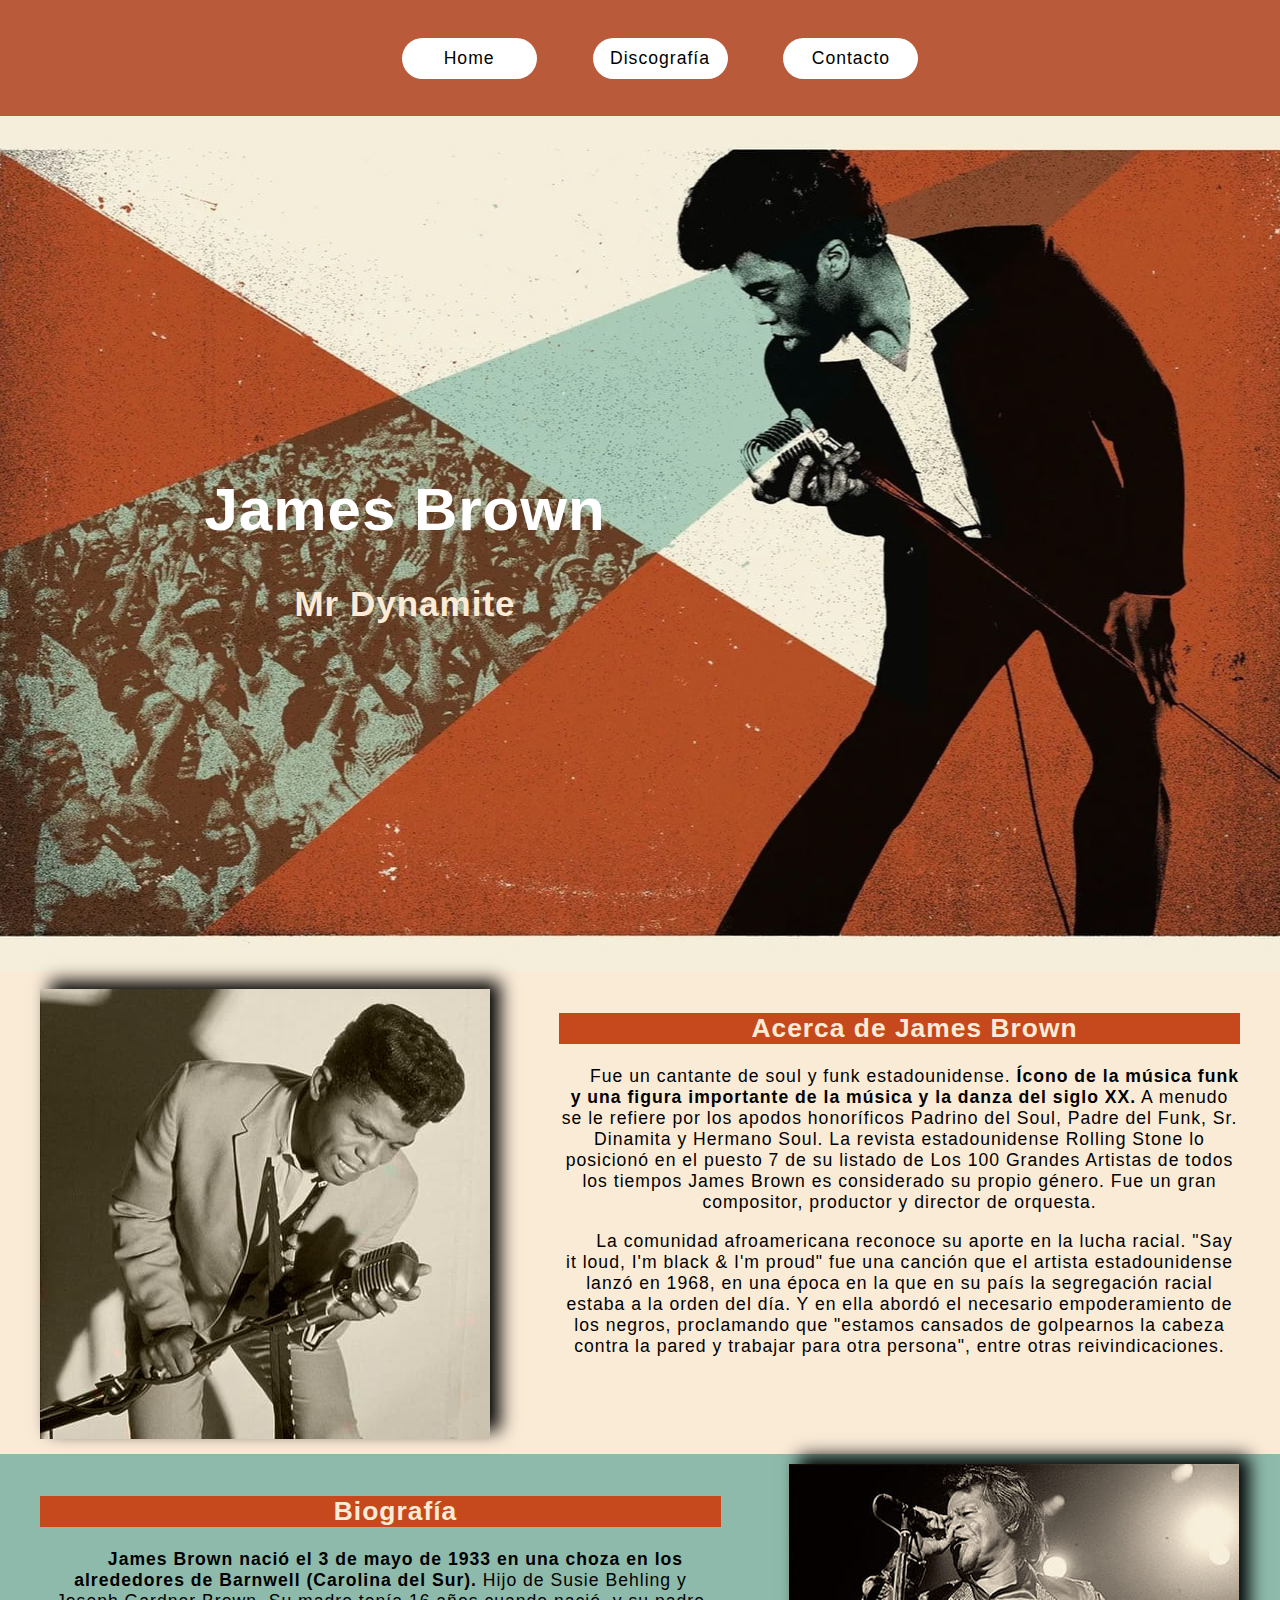
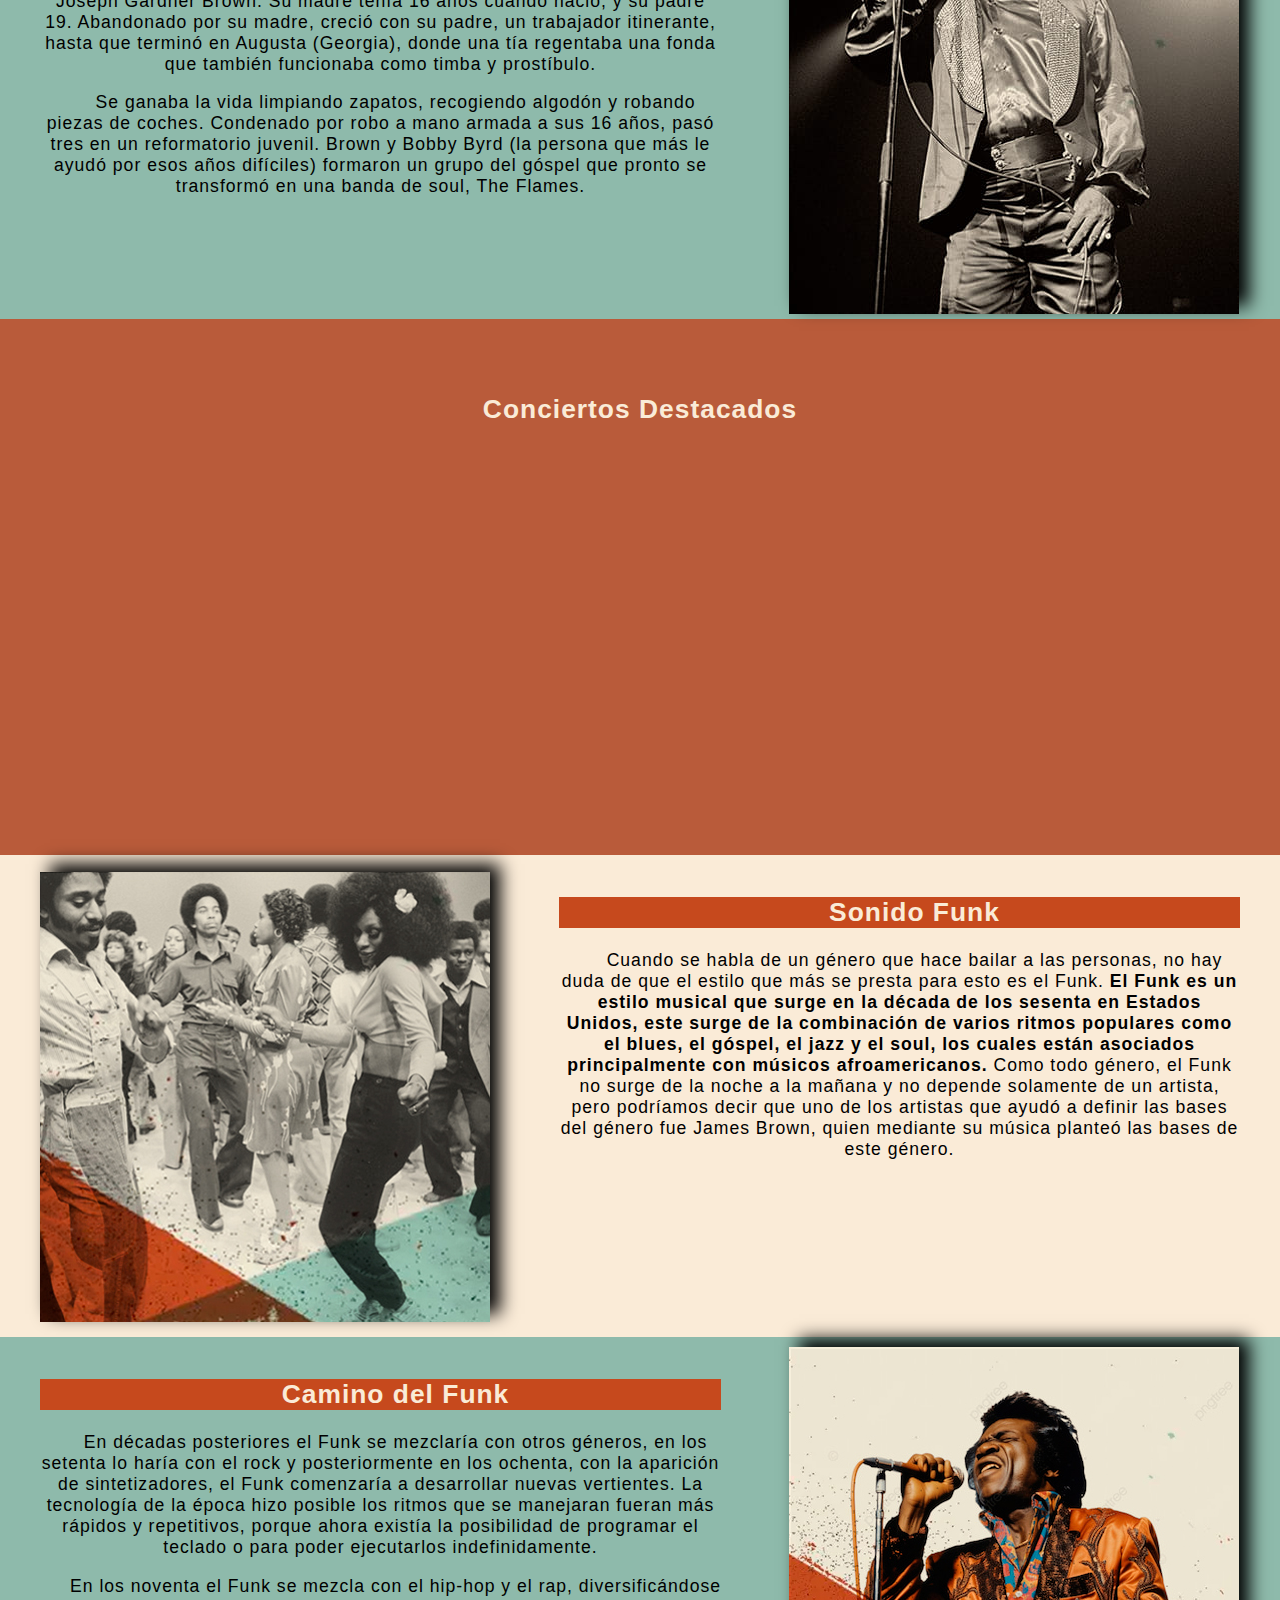
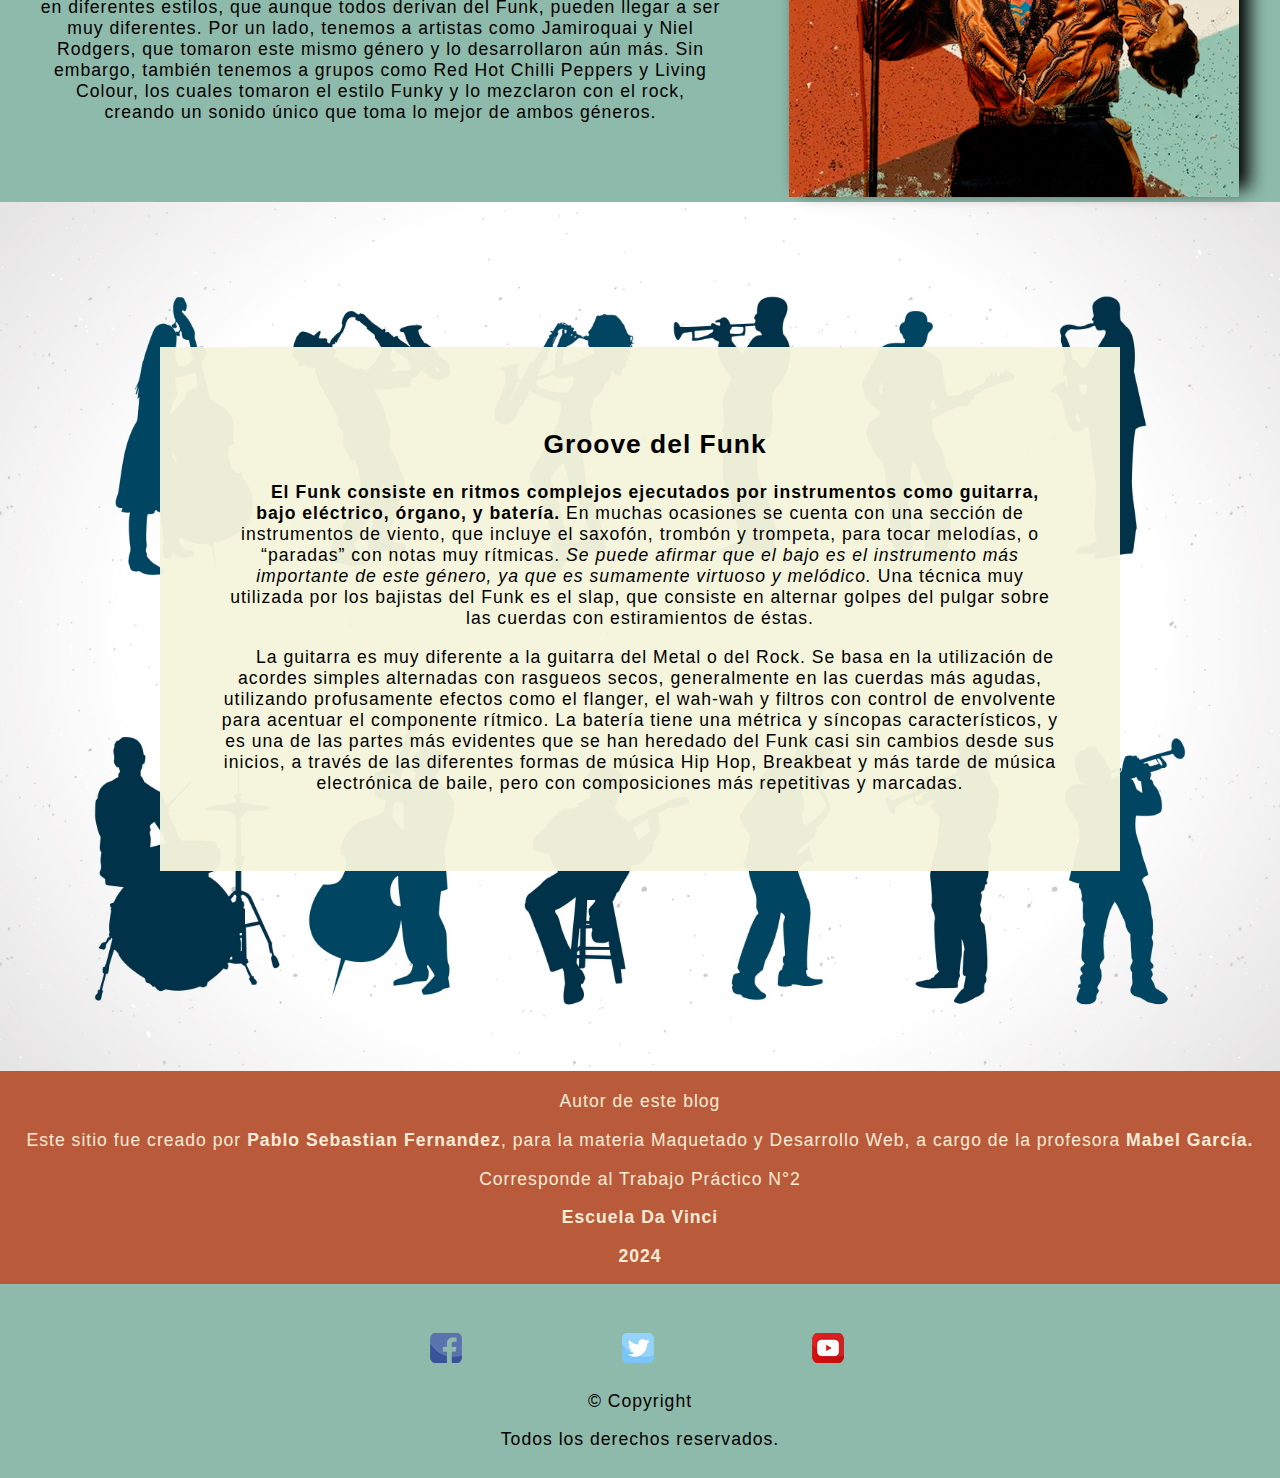
<file: index.html>
<!DOCTYPE html>
<html lang="es">
<head>
    <meta charset="UTF-8">
    <meta name="viewport" content="width=device-width, initial-scale=1.0">
    <link rel="stylesheet" href="style.css">
    <title>James Brown Web</title>
</head>
<body>
    <div id="centrarcontenido">
        <header id="encabezado">
            <nav>
                <ul class="navmenu">
                    <li><a href="index.html">Home</a></li>
                    <li><a href="disco.html">Discografía</a></li>
                    <li><a href="form.html">Contacto</a></li>               
                </ul>                             
        </nav>
        </header>
        <main class="main">
            <section class="secciona">
                <div class="divimagen">
                    <div class="divname">
                        <h1>James Brown</h1>
                        <h2>Mr Dynamite</h2>
                    </div>
                </div>                         
            </section>
            <section class="textoderecha">
                <figure>
                    <img src="img/james_450_editada.jpg" alt="imagen de james cantando a sus 26 años">
                </figure>
                <div class="infojames">
                    <h2>Acerca de James Brown</h2>
                    <p>   Fue un cantante de soul y funk estadounidense. <strong>Ícono de la música funk y una figura importante de la música y la danza del siglo XX.</strong> A menudo se le refiere por los apodos honoríficos Padrino del Soul, Padre del Funk, Sr. Dinamita y Hermano Soul. La revista estadounidense Rolling Stone lo posicionó en el puesto 7 de su listado de Los 100 Grandes Artistas de todos los tiempos James Brown es considerado su propio género. Fue un gran compositor, productor y director de orquesta.</p>
                    <p>La comunidad afroamericana reconoce su aporte en la lucha racial. "Say it loud, I'm black & I'm proud" fue una canción que el artista estadounidense lanzó en 1968, en una época en la que en su país la segregación racial estaba a la orden del día. Y en ella abordó el necesario empoderamiento de los negros, proclamando que "estamos cansados de golpearnos la cabeza contra la pared y trabajar para otra persona", entre otras reivindicaciones.</p>
                                    
                </div>
            </section>
            <section class="textoizquierda">
                <div class="infojames">
                    <h2>Biografía</h2>
                    <p><strong>James Brown nació el 3 de mayo de 1933 en una choza en los alrededores de Barnwell (Carolina del Sur).</strong> Hijo de Susie Behling y Joseph Gardner Brown. Su madre tenía 16 años cuando nació, y su padre 19. Abandonado por su madre, creció con su padre, un trabajador itinerante, hasta que terminó en Augusta (Georgia), donde una tía regentaba una fonda que también funcionaba como timba y prostíbulo.</p>
                    <p>Se ganaba la vida limpiando zapatos, recogiendo algodón y robando piezas de coches. Condenado por robo a mano armada a sus 16 años, pasó tres en un reformatorio juvenil. Brown y Bobby Byrd (la persona que más le ayudó por esos años difíciles) formaron un grupo del góspel que pronto se transformó en una banda de soul, The Flames.</p>
                                    
                </div>
                <figure>
                    <img src="img/james_450_editada_B.jpg" alt="imagen de james cantando a sus 46 años">
                </figure>
            
            </section>
            <div class="multimedia">
                <h2>Conciertos Destacados</h2>
                <iframe width="560" height="315" src="https://www.youtube.com/embed/i_Hb8KE5CWs?si=XOpP9HxBZ70RHoxN" title="YouTube video player"  allow="accelerometer; autoplay; clipboard-write; encrypted-media; gyroscope; picture-in-picture; web-share" referrerpolicy="strict-origin-when-cross-origin" allowfullscreen></iframe>

                <iframe width="560" height="315" src="https://www.youtube.com/embed/XMXsZYoVsMA?si=PE0xQRkvnsaoVHdj" title="YouTube video player"  allow="accelerometer; autoplay; clipboard-write; encrypted-media; gyroscope; picture-in-picture; web-share" referrerpolicy="strict-origin-when-cross-origin" allowfullscreen></iframe>
            </div>
            <section class="textoderecha">
                <figure>
                    <img src="img/funky_dance450.jpg" alt="bailarines de musica funk">
                </figure>
                <div class="infojames">
                    <h2>Sonido Funk</h2>
                    <p>Cuando se habla de un género que hace bailar a las personas, no hay duda de que el estilo que más se presta para esto es el Funk. <strong>El Funk es un estilo musical que surge en la década de los sesenta en Estados Unidos, este surge de la combinación de varios ritmos populares como el blues, el góspel, el jazz y el soul, los cuales están asociados principalmente con músicos afroamericanos.</strong> Como todo género, el Funk no surge de la noche a la mañana y no depende solamente de un artista, pero podríamos decir que uno de los artistas que ayudó a definir las bases del género fue James Brown, quien mediante su música planteó las bases de este género.</p>
                    
                </div>
            </section>
            <section class="textoizquierda">
                <div class="infojames">
                    <h2>Camino del Funk</h2>
                    <p>En décadas posteriores el Funk se mezclaría con otros géneros, en los setenta lo haría con el rock y posteriormente en los ochenta, con la aparición de sintetizadores, el Funk comenzaría a desarrollar nuevas vertientes. La tecnología de la época hizo posible los ritmos que se manejaran fueran más rápidos y repetitivos, porque ahora existía la posibilidad de programar el teclado o para poder ejecutarlos indefinidamente.</p>
                    <p>En los noventa el Funk se mezcla con el hip-hop y el rap, diversificándose en diferentes estilos, que aunque todos derivan del Funk, pueden llegar a ser muy diferentes. Por un lado, tenemos a artistas como Jamiroquai y Niel Rodgers, que tomaron este mismo género y lo desarrollaron aún más. Sin embargo, también tenemos a grupos como Red Hot Chilli Peppers y Living Colour, los cuales tomaron el estilo Funky y lo mezclaron con el rock, creando un sonido único que toma lo mejor de ambos géneros.</p>
                </div>
                <figure>
                    <img src="img/camino_funk_editado.jpg" alt="James Cantando">
                </figure>
            </section>
            <section class="groove">
                <div class="instrumentos">
                        <h2>Groove del Funk</h2>
                        <p><strong>El Funk consiste en ritmos complejos ejecutados por instrumentos como guitarra, bajo eléctrico, órgano, y batería.</strong> En muchas ocasiones se cuenta con una sección de instrumentos de viento, que incluye el saxofón, trombón y trompeta, para tocar melodías, o “paradas” con notas muy rítmicas. <em>Se puede afirmar que el bajo es el instrumento más importante de este género, ya que es sumamente virtuoso y melódico.</em> Una técnica muy utilizada por los bajistas del Funk es el slap, que consiste en alternar golpes del pulgar sobre las cuerdas con estiramientos de éstas.</p>
                        <p>La guitarra es muy diferente a la guitarra del Metal o del Rock. Se basa en la utilización de acordes simples alternadas con rasgueos secos, generalmente en las cuerdas más agudas, utilizando profusamente efectos como el flanger, el wah-wah y filtros con control de envolvente para acentuar el componente rítmico. La batería tiene una métrica y síncopas característicos, y es una de las partes más evidentes que se han heredado del Funk casi sin cambios desde sus inicios, a través de las diferentes formas de música Hip Hop, Breakbeat y más tarde de música electrónica de baile, pero con composiciones más repetitivas y marcadas.</p>
                </div>
                
            </section>
            <div class="autor">
                <span>Autor de este blog</span>
                <p>Este sitio fue creado por <b>Pablo Sebastian Fernandez</b>, para la materia Maquetado y Desarrollo Web, a cargo de la profesora <b>Mabel García.</b>
                </p>
                <p>Corresponde al Trabajo Práctico N°2</p>
                <p><b>Escuela Da Vinci</b></p>
                <p><b>2024</b></p>
                
            </div>
                
        </main>
        <footer>
            <ul>
                <li><a id="fb" href="https://www.facebook.com/JamesBrown/" target="_blank" title="enlace a facebook de James Brown">Facebook</a></li>
                <li><a id="tw" href="https://x.com/JamesBrownMusic" target="_blank" title="enlace a Twitter de James Brown">Twitter</a></li>
                <li><a id="yt" href="https://www.youtube.com/channel/UCOCZxe0gNRA7c3PGWPGoiGg" target="_blank" title="enlace a youtube de James Brown">You Tube</a></li>
            </ul>
            <div>
                <span>&copy; Copyright</span>
                <p>Todos los derechos reservados.</p>
            </div>
        </footer>
    </div>
</body>
</html>
</file>
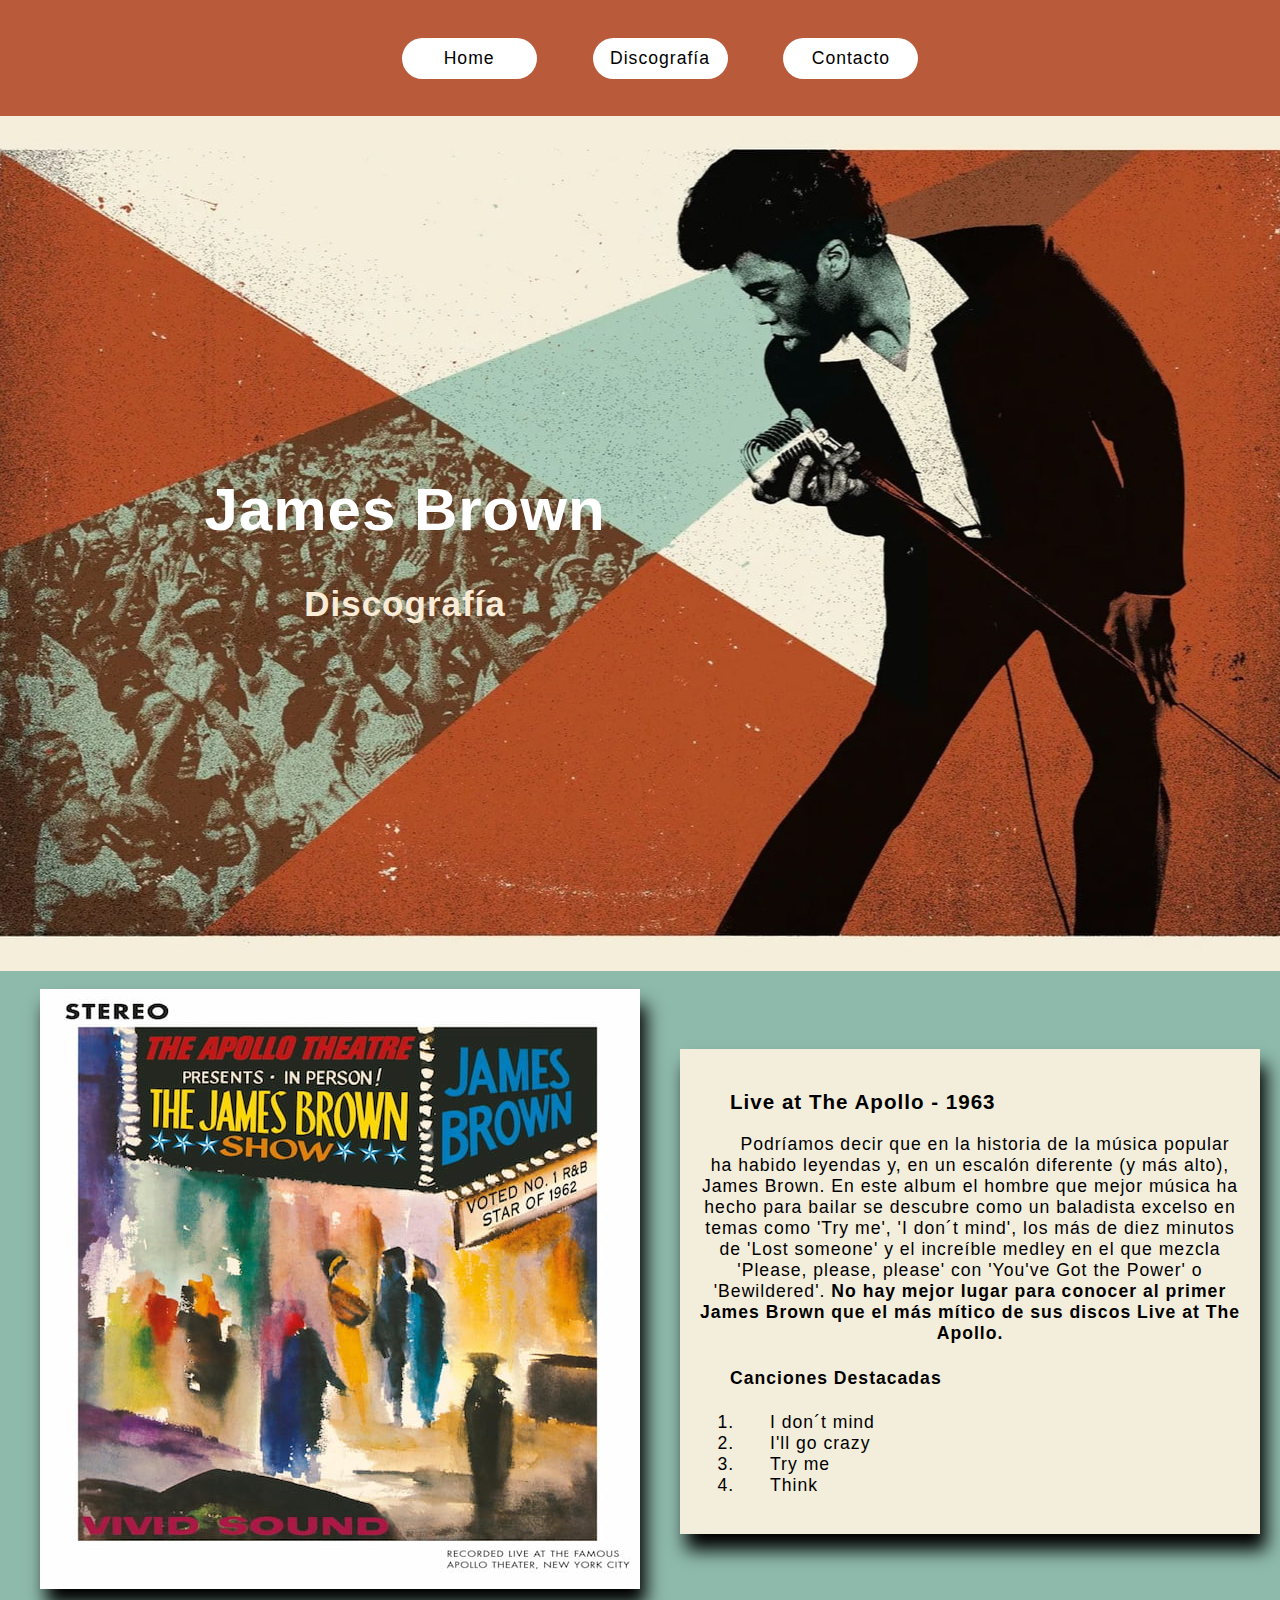
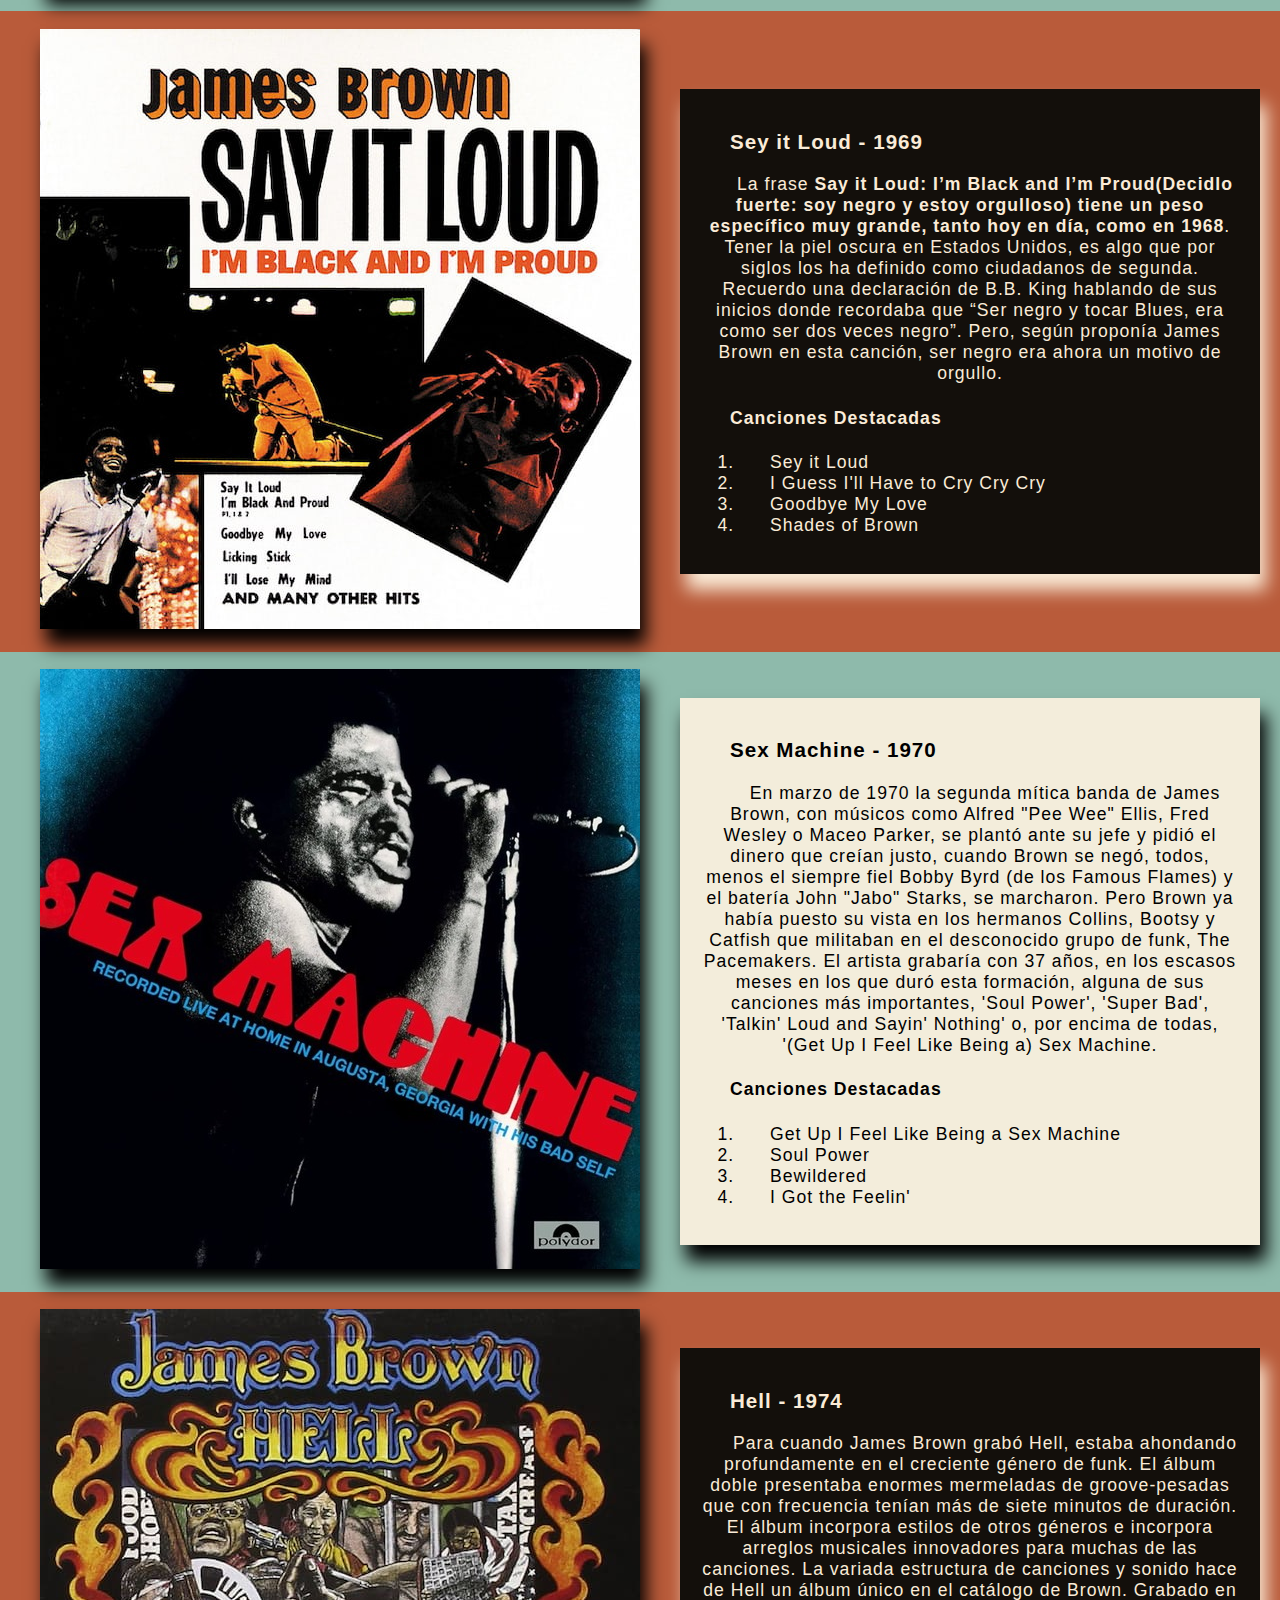
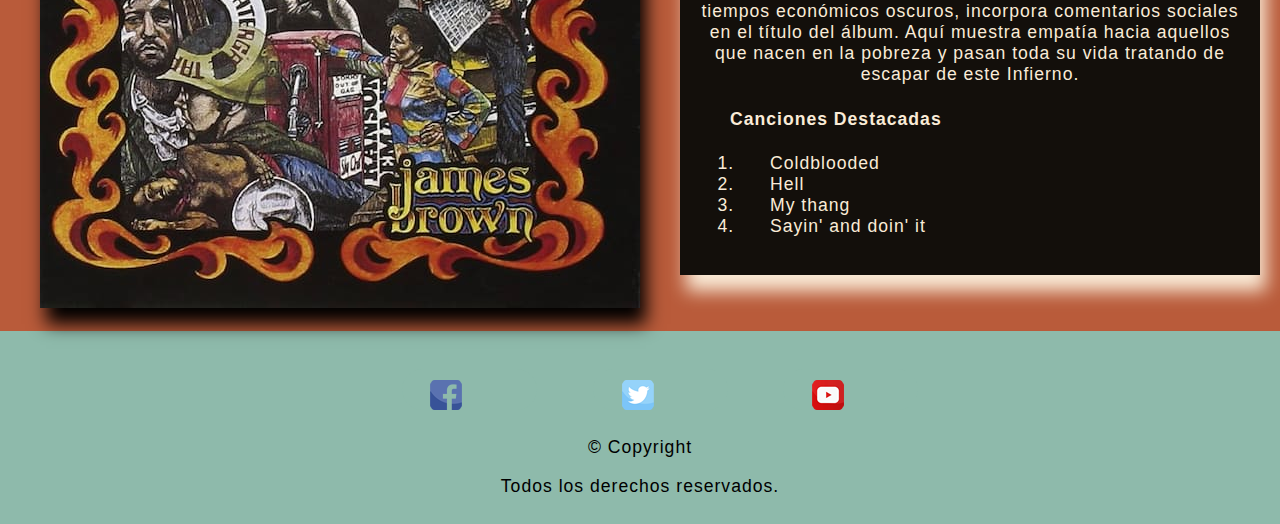
<file: disco.html>
<!DOCTYPE html>
<html lang="es">
<head>
    <meta charset="UTF-8">
    <meta name="viewport" content="width=device-width, initial-scale=1.0">
    <link rel="stylesheet" href="style.css">
    <title>James Brown Discografía</title>
</head>
<body>
    <div id="centrarcontenido">
        <header id="encabezado">
            <nav>
                <ul class="navmenu">
                    <li><a href="index.html">Home</a></li>
                    <li id="desplegable" class="navi"><a href="disco.html">Discografía</a>
                        <ul id="opciones">
                            <li><a href="#apollo">Live at The Apollo</a></li>
                            <li><a href="#sey">Say it Loud</a></li>
                            <li><a href="#sex">Sex Machine</a></li>
                            <li><a href="#hell">Hell</a></li>

                        </ul>
                    </li>
                    <li><a href="form.html">Contacto</a></li>                
                </ul>   
        </nav>
        </header>
        <main class="main">
            <section class="secciona">
                <div class="divimagen">
                    <div class="divname">
                        <h1>James Brown</h1>
                        <h2>Discografía</h2>
                    </div>
                </div>                         
            </section>
            <section class="discos">
                <div class="disk">
                    <figure>
                        <img src="img/disco_apollo_600.jpg" alt="Tapa de disco Live at The Apollo - 1963 James Brown">
                    </figure>
                    <div>
                    <h3 id="apollo">Live at The Apollo - 1963</h3>
                    <p>Podríamos decir que en la historia de la música popular ha habido leyendas y, en un escalón diferente (y más alto), James Brown. En este album el hombre que mejor música ha hecho para bailar se descubre como un baladista excelso en temas como 'Try me', 'I don´t mind', los más de diez minutos de 'Lost someone' y el increíble medley en el que mezcla 'Please, please, please' con 'You've Got the Power' o 'Bewildered'. <strong>No hay mejor lugar para conocer al primer James Brown que el más mítico de sus discos Live at The Apollo.</strong></p>
                    <h4>Canciones Destacadas</h4>
                    <ol>
                        <li>I don´t mind</li>
                        <li>I'll go crazy</li>
                        <li>Try me</li>
                        <li>Think</li>
                    </ol>
                    </div>
                </div>
                <div class="disk">
                    <figure>
                        <img src="img/say_600.jpg" alt="Tapa de disco Sey it Loud - 1969 James Brown">
                    </figure>
                    <div>
                    <h3 id="sey">Sey it Loud - 1969</h3>
                    <p>La frase <strong>Say it Loud: I’m Black and I’m Proud(Decidlo fuerte: soy negro y estoy orgulloso) tiene un peso específico muy grande, tanto hoy en día, como en 1968</strong>. Tener la piel oscura en Estados Unidos, es algo que por siglos los ha definido como ciudadanos de segunda. Recuerdo una declaración de B.B. King hablando de sus inicios donde recordaba que “Ser negro y tocar Blues, era como ser dos veces negro”. Pero, según proponía James Brown en esta canción, ser negro era ahora un motivo de orgullo.</p>
                    <h4>Canciones Destacadas</h4>
                    <ol>
                        <li>Sey it Loud</li>
                        <li>I Guess I'll Have to Cry Cry Cry</li>
                        <li>Goodbye My Love</li>
                        <li>Shades of Brown</li>
                    </ol>
                    </div>
                </div>
                <div class="disk">
                    <figure>
                        <img src="img/1970_600.jpg" alt="Tapa de disco Sex Machine - 1970 James Brown">
                    </figure>
                    <div>
                    <h3 id="sex">Sex Machine - 1970</h3>
                    <p>En marzo de 1970 la segunda mítica banda de James Brown, con músicos como Alfred "Pee Wee" Ellis, Fred Wesley o Maceo Parker, se plantó ante su jefe y pidió el dinero que creían justo, cuando Brown se negó, todos, menos el siempre fiel Bobby Byrd (de los Famous Flames) y el batería John "Jabo" Starks, se marcharon. Pero Brown ya había puesto su vista en los hermanos Collins, Bootsy y Catfish que militaban en el desconocido grupo de funk, The Pacemakers. El artista grabaría con 37 años, en los escasos meses en los que duró esta formación, alguna de sus canciones más importantes, 'Soul Power', 'Super Bad', 'Talkin' Loud and Sayin' Nothing' o, por encima de todas, '(Get Up I Feel Like Being a) Sex Machine.</p>
                    <h4>Canciones Destacadas</h4>
                    <ol>
                        <li>Get Up I Feel Like Being a Sex Machine</li>
                        <li>Soul Power</li>
                        <li>Bewildered</li>
                        <li>I Got the Feelin'</li>
                    </ol>
                    </div>
                </div>
                <div class="disk">
                    <figure>
                        <img src="img/hell_600.jpg" alt="Tapa de disco Hell - 1974 James Brown">
                    </figure>
                    <div>
                    <h3 id="hell">Hell - 1974</h3>
                    <p>Para cuando James Brown grabó Hell, estaba ahondando profundamente en el creciente género de funk. El álbum doble presentaba enormes mermeladas de groove-pesadas que con frecuencia tenían más de siete minutos de duración. El álbum incorpora estilos de otros géneros e incorpora arreglos musicales innovadores para muchas de las canciones. La variada estructura de canciones y sonido hace de Hell un álbum único en el catálogo de Brown. Grabado en tiempos económicos oscuros, incorpora comentarios sociales en el título del álbum. Aquí muestra empatía hacia aquellos que nacen en la pobreza y pasan toda su vida tratando de escapar de este Infierno.</p>
                    <h4>Canciones Destacadas</h4>
                    <ol>
                        <li>Coldblooded</li>
                        <li>Hell</li>
                        <li>My thang</li>
                        <li>Sayin' and doin' it</li>
                    </ol>
                    </div>
                </div>
            </section>
        </main>
        <footer>
            <ul>
                <li><a id="fb" href="https://www.facebook.com/JamesBrown/" target="_blank" title="enlace a facebook de James Brown">Facebook</a></li>
                <li><a id="tw" href="https://x.com/JamesBrownMusic" target="_blank" title="enlace a Twitter de James Brown">Twitter</a></li>
                <li><a id="yt" href="https://www.youtube.com/channel/UCOCZxe0gNRA7c3PGWPGoiGg" target="_blank" title="enlace a youtube de James Brown">You Tube</a></li>
            </ul>
            <div>
                <div>
                    <span>&copy; Copyright</span>
                    <p>Todos los derechos reservados.</p>
                </div>
            </div>
        </footer>
    </div>
</body>
</html>
</file>
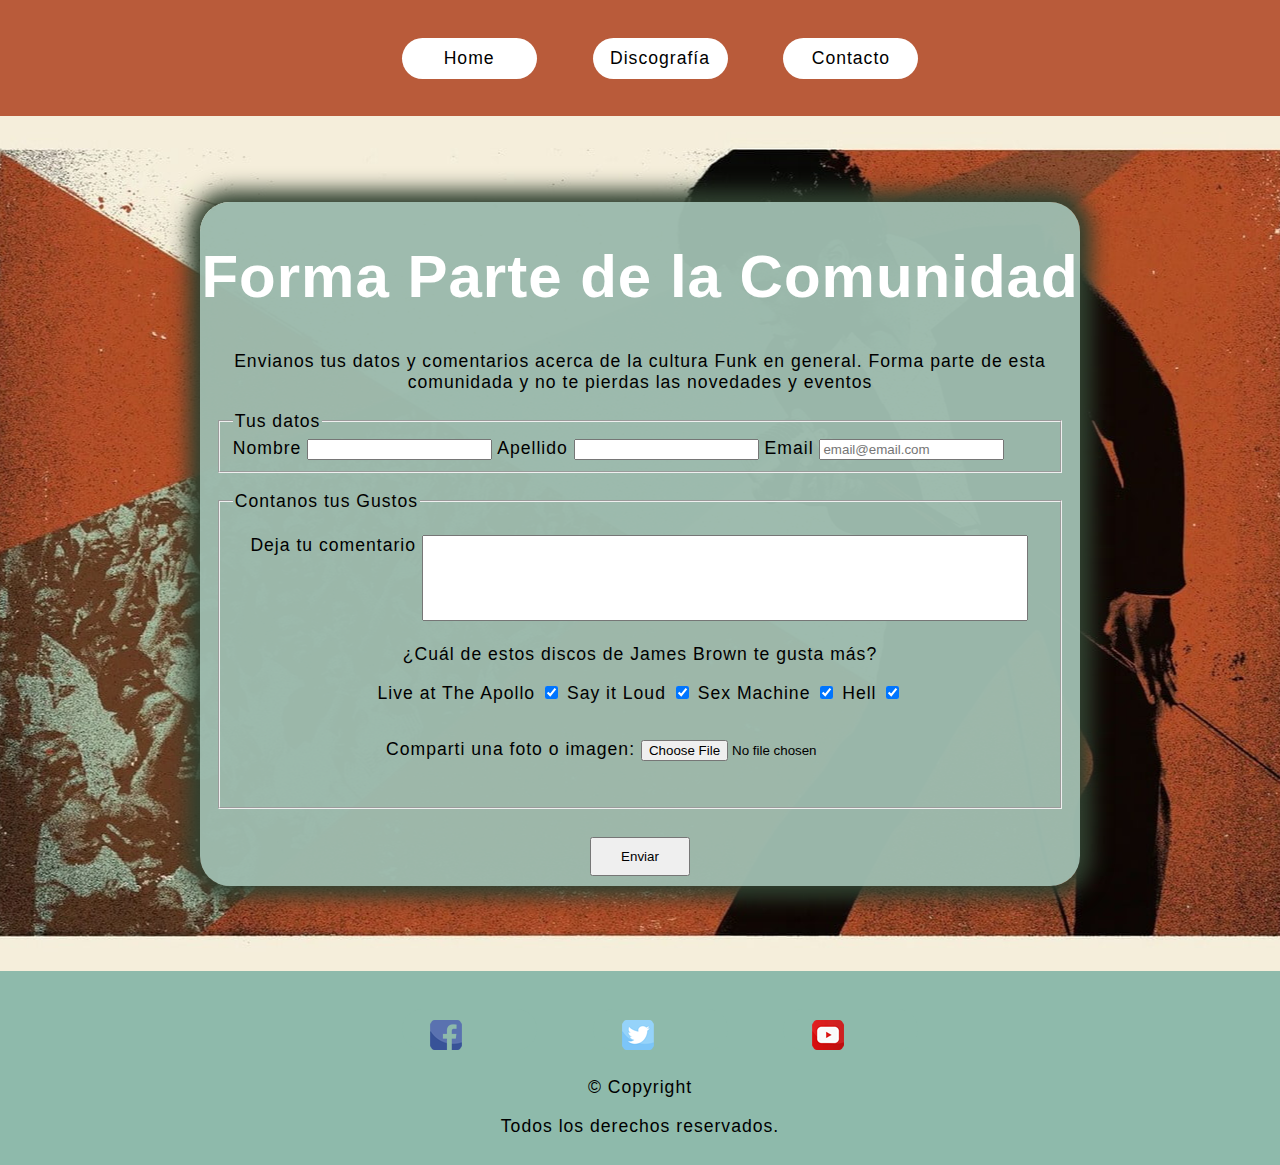
<file: form.html>
<!DOCTYPE html>
<html lang="es">
<head>
    <meta charset="UTF-8">
    <meta name="viewport" content="width=device-width, initial-scale=1.0">
    <link rel="stylesheet" href="style.css">
    <title>Contacto</title>
</head>
<body>
    <div id="centrarcontenido">
        <header id="encabezado">
            <nav>
                <ul class="navmenu">
                    <li><a href="index.html">Home</a></li>
                    <li><a href="disco.html">Discografía</a></li>
                    <li><a href="form.html">Contacto</a></li>               
                </ul>                             
        </nav>
        </header>
        <main class="main">
            <section class="secciona">
                <div class="divimagen">
                    <div class="contenedorform">
                        <h1>Forma Parte de la Comunidad</h1>
                        <p>Envianos tus datos y comentarios acerca de la cultura Funk en general. Forma parte de esta comunidada y no te pierdas las novedades y eventos</p>
                        <form action="gracias.html" method="get" enctype="multipart/form-data"> 
                            <div>
                                <fieldset>
                                    <legend><span>Tus datos</span></legend>
                                        <span>Nombre</span>
                                            <input type="text" name="nombre" required>
                                        <span>Apellido</span>
                                            <input type="text" name="apellido" >
                                        <span>Email</span>
                                            <input type="email" name="email" placeholder="email@email.com" autocomplete="off" required>
                                </fieldset>
                                <fieldset>
                                    <legend><span>Contanos tus Gustos</span></legend>
                                        <div class="areatexto">
                                            <span>Deja tu comentario</span>
				                            <textarea name="comentarios"> </textarea>
                                        </div>
                                        <p>¿Cuál de estos discos de James Brown te gusta más?</p>
                                        <div class="checkbox">
                                            <label for="la">Live at The Apollo</label>
                                                <input id="la" type="checkbox" name="la" value="LA" checked>
                            
                                            <label for="sl">Say it Loud</label>
                                                <input id="sl" type="checkbox" name="sl" value="SL" checked>
                                            <label for="sm">Sex Machine</label>
                                                <input id="sm" type="checkbox" name="sm" value="SM" checked>
                            
                                            <label for="h">Hell</label>
                                                <input id="h" type="checkbox" name="h" value="H" checked>
                                        </div>
                                        <div class="compartir">
                                        <span>Comparti una foto o imagen:</span>
			                            <input type="file" name="archivo" accept="image/jpeg, image/png">
                                        </div>            
                                </fieldset>
                                <div class="contenedorenviar">
                                    <input type="submit"  id="enviar" value="Enviar"/>
                                </div>
                            </div>
                        </form>
                    </div>
                </div>                         
            </section>
        </main>
        <footer>
            <ul>
                <li><a id="fb" href="https://www.facebook.com/JamesBrown/" target="_blank" title="enlace a facebook de James Brown">Facebook</a></li>
                <li><a id="tw" href="https://x.com/JamesBrownMusic" target="_blank" title="enlace a Twitter de James Brown">Twitter</a></li>
                <li><a id="yt" href="https://www.youtube.com/channel/UCOCZxe0gNRA7c3PGWPGoiGg" target="_blank" title="enlace a youtube de James Brown">You Tube</a></li>
            </ul>
            <div>
                <span>&copy; Copyright</span>
                <p>Todos los derechos reservados.</p>
            </div>
        </footer>
    </div>
</body>
</html>
</file>
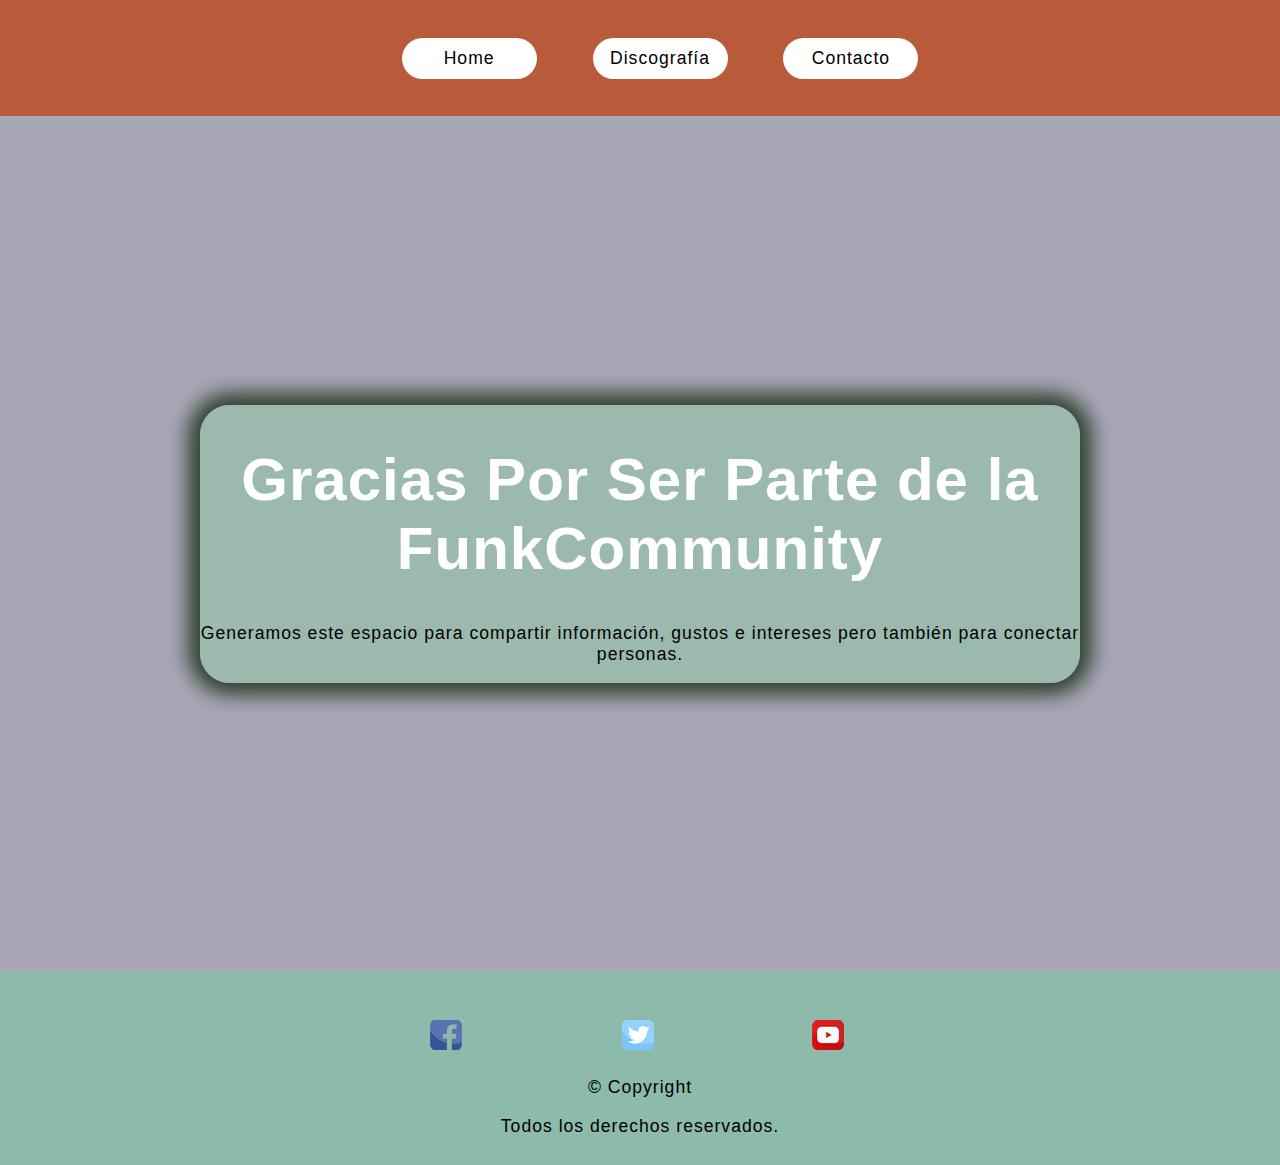
<file: gracias.html>
<!DOCTYPE html>
<html lang="es">
<head>
    <meta charset="UTF-8">
    <meta name="viewport" content="width=device-width, initial-scale=1.0">
    <link rel="stylesheet" href="style.css">
    <title>Gracias por Contactar</title>
</head>
<body>
    <div id="centrarcontenido">
        <header id="encabezado">
            <nav>
                <ul class="navmenu">
                    <li><a href="index.html">Home</a></li>
                    <li><a href="disco.html">Discografía</a></li>
                    <li><a href="form.html">Contacto</a></li>               
                </ul>                             
        </nav>
        </header>
        <main class="maingracias">
            <div class="contenedorform">
                <h1>Gracias Por Ser Parte de la FunkCommunity</h1>
                <p>Generamos este espacio para compartir información, gustos e intereses pero también para conectar personas.</p>
               
            </div>
                
        </main>
        <footer>
            <ul>
                <li><a id="fb" href="https://www.facebook.com/JamesBrown/" target="_blank" title="enlace a facebook de James Brown">Facebook</a></li>
                <li><a id="tw" href="https://x.com/JamesBrownMusic" target="_blank" title="enlace a Twitter de James Brown">Twitter</a></li>
                <li><a id="yt" href="https://www.youtube.com/channel/UCOCZxe0gNRA7c3PGWPGoiGg" target="_blank" title="enlace a youtube de James Brown">You Tube</a></li>
            </ul>
            <div>
                <span>&copy; Copyright</span>
                <p>Todos los derechos reservados.</p>
            </div>
        </footer>
    </div>
</body>
</html>
</file>
<file: style.css>
body {
   
   background-image: url(img/vinyl_recortecomprimido.jpg);
   background-attachment: fixed;
   margin: 0px;
   letter-spacing: 1px;
   font-size: 1.1em;
   font-family: Verdana, Geneva, Tahoma, sans-serif;
}

/* FORMULARIO*/

textarea{
    resize:none;
    width: 600px;
    height: 6em;
}

.areatexto span{
    vertical-align: top;
}

.maingracias {
    display: flex;
    align-items: center;
    justify-content: center;
    background-color: #a8a7b7;
    height: 855px;
    
}

.contenedorform {
    background-color: #9cbaacfa;
    width: 880px;
    /*padding: 40px;*/
    border-radius: 30px;
    box-shadow: 0px 0px 20px 12px #304130;
}

.contenedorenviar,.checkbox, .contenedorform h1, p  {
    text-align: center;
}

.compartir {
    text-align: center;
    margin: 2em;
}

fieldset , .areatexto {
    margin: 1em;
}


#enviar {
    padding: 10px;
    margin: 10px;
    width: 100px;
}



#centrarcontenido {
    width: 1280px;
    margin-left: auto;
    margin-right: auto;
}

#encabezado {
    text-align: center;
    background-color: #b95b3a;
    padding: 10px;
    
}
.divimagen {
    display: flex;
    align-items: center;
    justify-content: center;
    background-image: url(img/banner_1355comprimida.jpg);
    background-size: cover;
    background-position: center;
    height: 855px;
}

.divname {
    text-align: center;
    margin-right: 470px;
    
}

h1{
    font-size: 60px;
    color: #ffffff;
}

.divname h2 {
   color: antiquewhite;
   font-size: 35px;
}

footer {
    background-color: #8ebaab;
    text-align: center;
    padding-top: 10px;
    padding-bottom: 10px;
}

#fb{ 
	padding: 15px 40px;
	background-image:url(img/icon_facebook.png);
	background-repeat: no-repeat;
	background-position: 5px center;
    font-size: 0px;
    

}

#fb:hover{ 
	padding: 15px 40px;
	background-image:url(img/icon_facebook_color.png);
	background-repeat: no-repeat;
	background-position: 5px center;
    font-size: 0px;
    
}

#yt {
    padding: 15px 40px;
	background-image:url(img/icon_you_tube.png);
	background-repeat: no-repeat;
	background-position: 5px center;
    font-size: 0px;
    }

#yt:hover {
    padding: 15px 40px;
	background-image:url(img/icon_you_tube_color.png);
	background-repeat: no-repeat;
	background-position: 5px center;
    font-size: 0px;
    
}

#tw {
    padding: 15px 40px;
	background-image:url(img/icon_twitter.png);
	background-repeat: no-repeat;
	background-position: 5px center;
    font-size: 0px;
    
}

#tw:hover {
    padding: 15px 40px;
	background-image:url(img/icon_twitter_color.png);
	background-repeat: no-repeat;
	background-position: 5px center;
    font-size: 0px;
    
}


.autor {
    
    color: antiquewhite;
    background-color: #b95b3a;
    align-content: center;
    text-align: center;
    padding-top: 20px;
}

ul li {
	display:inline-block;
	padding:10px 0px;
	width:135px;
	background-color:white;
	margin:10px 25px;
	border-radius: 25px;
}


footer ul li{
    background-color: #8ebaab;
}


.textoderecha img:first-of-type {
    margin-bottom: 10px;
    box-shadow: 10px -8px 17px;
}

.textoizquierda img:first-of-type {
    margin-top: 10px;
    margin-left: 100px;
    box-shadow: 10px -8px 17px;
}

.textoderecha {
    background-color: antiquewhite;
    columns: 2;
}

.textoizquierda {
    background-color: #8ebaab;
    columns: 2;
}

.textoderecha .infojames { 
    text-indent: 30px;
    padding-top: 20px;
    margin-left: -90px;
    margin-right: 40px;
    
}

.textoderecha .infojames h2, .textoizquierda .infojames h2  {
    background-color: #c6491d;
    color: antiquewhite;
    text-align: center;
}

.groove {
    display: flex;
    margin: 0 auto;
    justify-content: center;
    background-image: url(img/siluetas_editado_comprimido.jpg);
    background-repeat: round;
    padding-bottom: 200px;
    padding-top: 77px;
}

.groove h2 {
    text-align:center;
    
}

.instrumentos {
    width: 840px;
    background-color: #f5f5dcf5;
    margin-top: 68px;
    padding: 60px;
    text-indent: 30px;

}


.textoizquierda .infojames { 
    text-indent: 30px;
    padding-top: 20px;
    margin-left: 40px;
    margin-right: -90px ;
}

iframe {
    border: 0;
    padding-left: 10px;
    padding-right: 10px;
}

iframe:hover {
    left: -15px;
    right: -15px;
    position: relative;
    box-shadow: 10px -8px 17px;
    filter: sepia(50%);

}

.multimedia {
    background-color: #b95b3a;
    color: antiquewhite;
    text-align: center;
    padding-bottom: 35px;
    padding-top: 1px;
    height: 500px;
    align-content: center;
}

#desplegable {
	position:relative;
	display:inline-block;
}

#opciones{
	position:absolute;
	padding-left:0px;
	display:none;
	margin:0;
	top:40px;
	left:0px;
}
#opciones li{
	margin: 0px;
	position:relative;
	background: rgb(169, 202, 183);
	border:solid 1px white;
    width: 200px;
}

#opciones li a{
	color: rgb(17, 7, 5);
}

#opciones li a:hover{
	color:#830808;
}

#opciones li a:before{
    color: black;
}
	
ul #desplegable:hover #opciones{
	display:block;
	margin:0;

}

a:hover {
	color:#FF7933;
}

a {
    text-decoration: none;
    color: black;
}


.navi{
   background:white;
}


.navi a:hover{
    color: orangered;
}

.disk {
    display: flex;
   justify-content: center;
   align-items: center;
}


.discos .disk:nth-child(odd) {
    background-color: #8ebaab;
}

.discos .disk:nth-child(odd) div {
    background-color: #f3eddb;
    text-indent: 30px;
}

.discos .disk:nth-child(even) {
    background-color: #b95b3a;
}

.discos .disk:nth-child(even) div{
    background-color: #130f0b;
    color: antiquewhite;
    text-indent: 30px;
}

.disk div {
    padding: 20px;
    margin-right: 20px;
    box-shadow: 6px 16px 17px;
}

.disk figure img{
    box-shadow: 6px 16px 17px;
}
</file>
